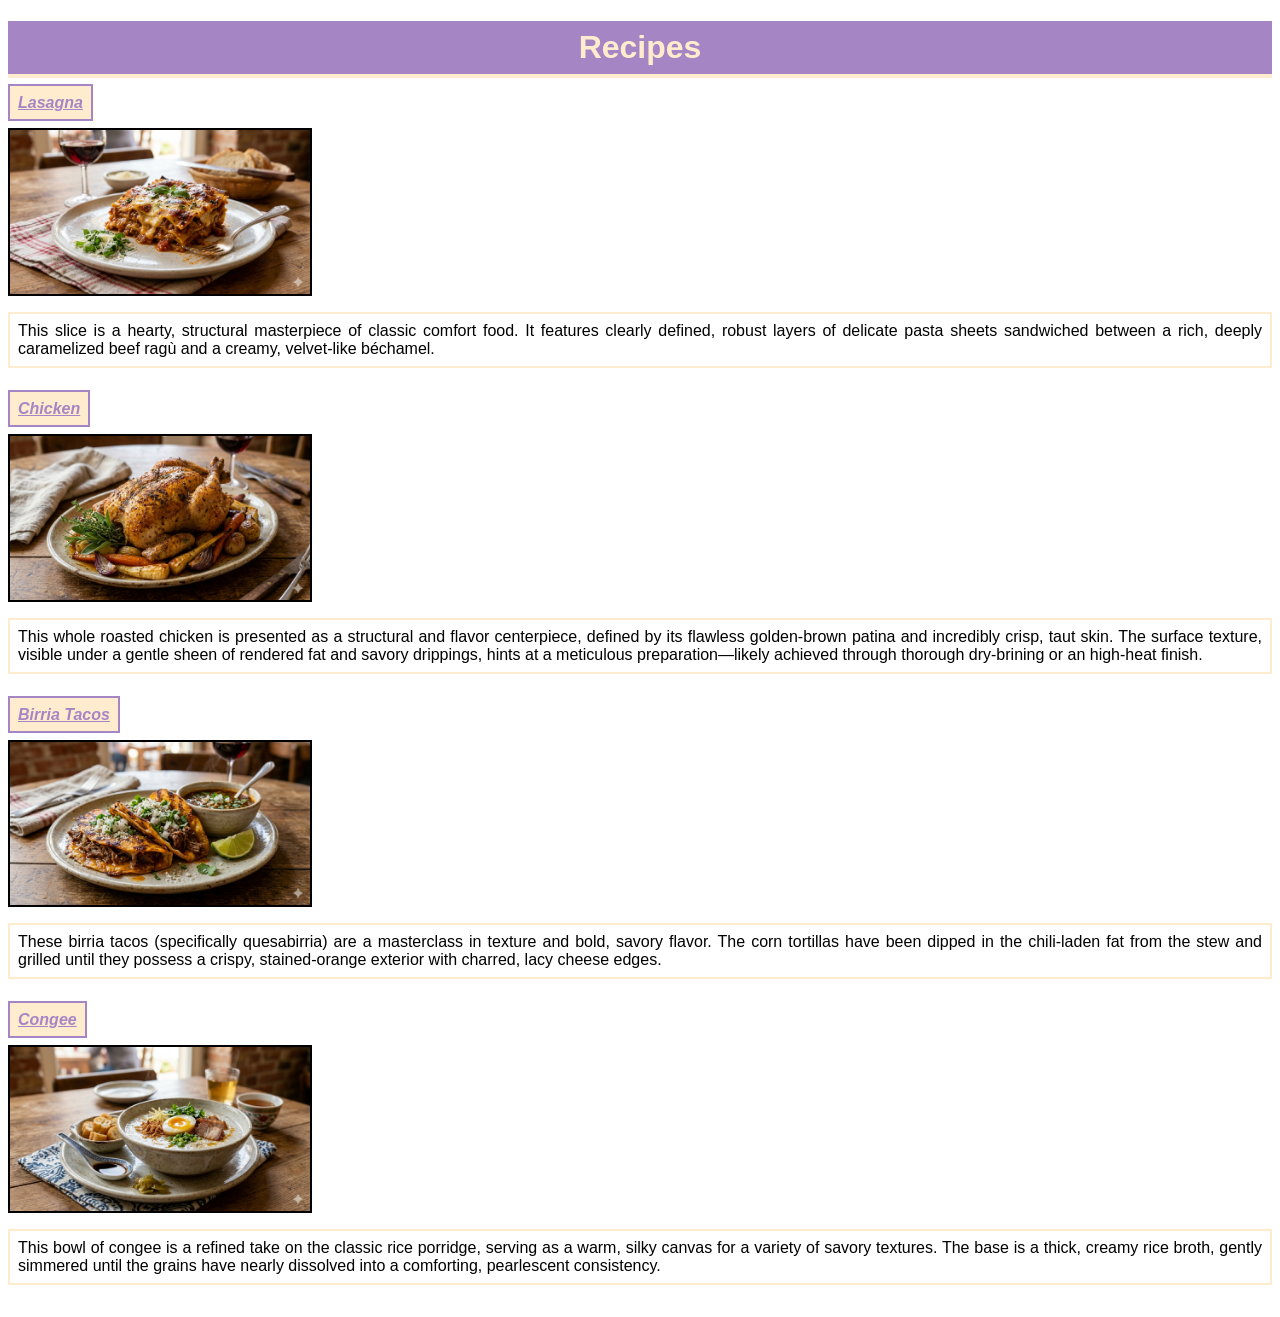
<file: index.html>
<!DOCTYPE html>
<html lang="en">
<head>
    <meta charset="UTF-8">
    <meta name="viewport" content="width=device-width, initial-scale=1.0">
    <title>Recipes</title>
    <link rel="stylesheet" href="style.css">
</head>
<body>

    <h1 class="header">Recipes</h1>

        <ul>
            <li>
                <a href="recipes/lasagna.html" class="recipe-selector">Lasagna</a>
            </li>

    <img class="img" src="images/lasagna.png" alt="A delicious lasagna dish served on a wooden table with a glass of wine and some bread on the side" width="300">
    
    <p class="text">This slice is a hearty, structural masterpiece of classic comfort food. It features clearly defined, robust layers of delicate pasta sheets sandwiched between a rich, deeply caramelized beef ragù and a creamy, velvet-like béchamel.</p>

            <li>
                <a href="recipes/chicken.html" class="recipe-selector">Chicken</button></a>
            </li>

    <img class="img" src="images/chicken.png" alt="A tasty roasted chicken on a bed of vegetables with a glass of wine on the background" width="300">

    <p class="text">This whole roasted chicken is presented as a structural and flavor centerpiece, defined by its flawless golden-brown patina and incredibly crisp, taut skin. The surface texture, visible under a gentle sheen of rendered fat and savory drippings, hints at a meticulous preparation—likely achieved through thorough dry-brining or an high-heat finish.</p>

            <li>
                <a href="recipes/birria-tacos.html" class="recipe-selector">Birria Tacos</button></a>
            </li>
    <img class="img" src="images/birria-tacos.png" alt="Two mouthwatering birria tacos with a side of spicy sauce and a slice of lemon" width="300">
    
    <p class="text">These birria tacos (specifically quesabirria) are a masterclass in texture and bold, savory flavor. The corn tortillas have been dipped in the chili-laden fat from the stew and grilled until they possess a crispy, stained-orange exterior with charred, lacy cheese edges.</p>

            <li>
                <a href="recipes/congee.html" class="recipe-selector">Congee</a>
            </li>

    <img class="img" src="images/congee.png" alt="Mesmerizing congee dish with baby corns on the side and a cup of tea on the background" width="300">

    <!--te amo laura, siempre harás parte de mi.-->

    <p class="text">This bowl of congee is a refined take on the classic rice porridge, serving as a warm, silky canvas for a variety of savory textures. The base is a thick, creamy rice broth, gently simmered until the grains have nearly dissolved into a comforting, pearlescent consistency.</p>
    
        </ul>
    </div>    
    </html>
</body>
</file>
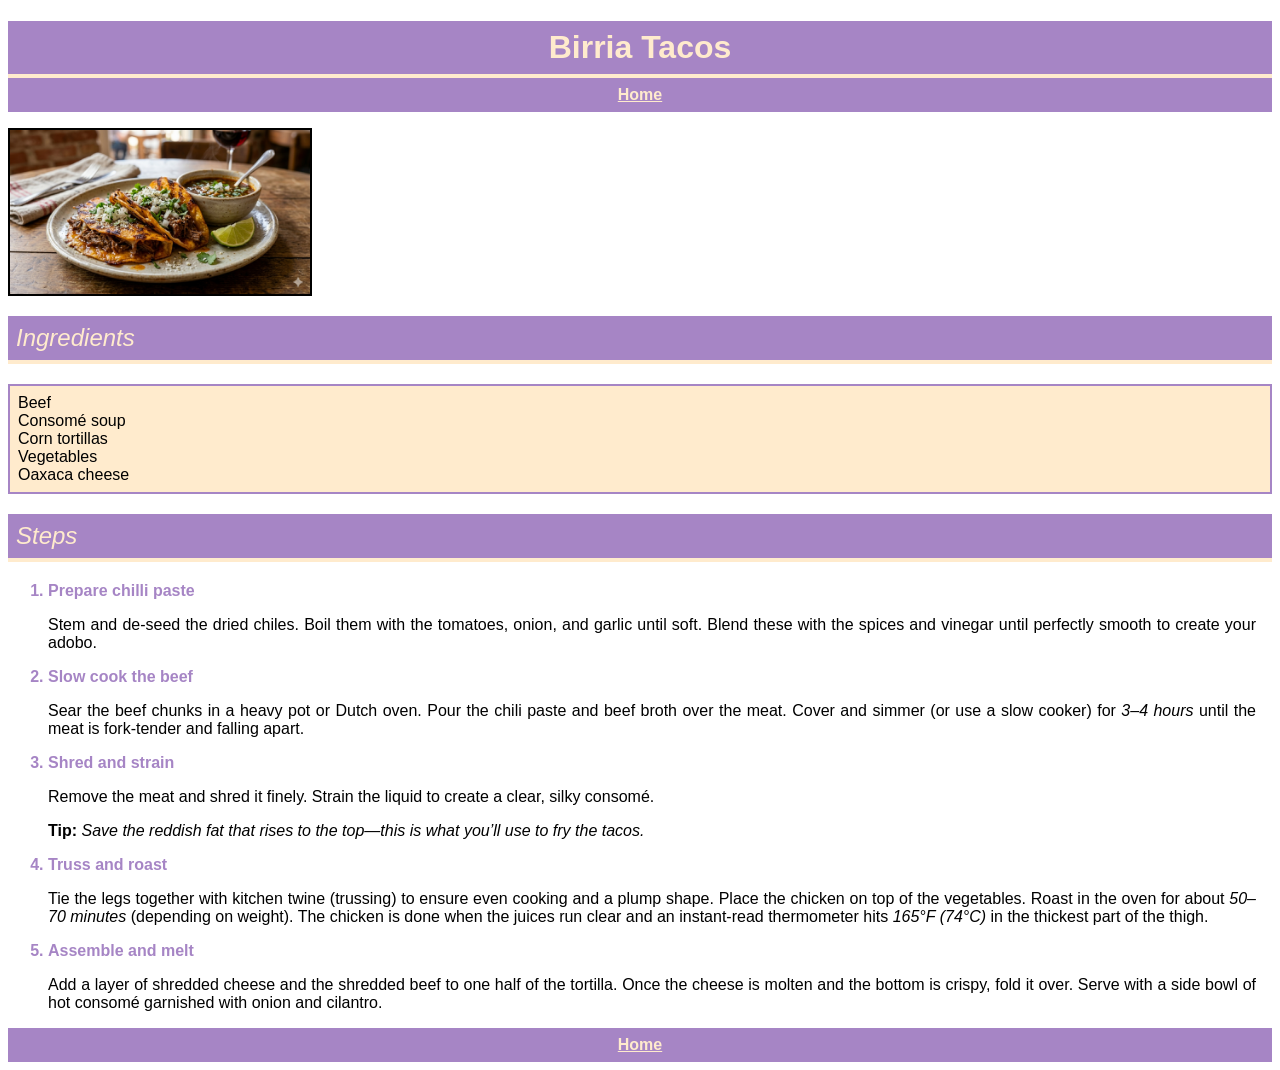
<file: recipes/birria-tacos.html>
<!DOCTYPE html>
<html lang="en">
<head>
    <meta charset="UTF-8">
    <meta name="viewport" content="width=device-width, initial-scale=1.0">
    <link rel="stylesheet" href="../style.css">
    <title>Birria Tacos</title>
</head>
<body>
    <h1 class="header">Birria Tacos</h1>
    <a class="home" href="../index.html"><b>Home</b></a>
        <img class="img" src="../images/birria-tacos.png" alt="A delicious lasagna dish served on a wooden table with a glass of wine and some bread on the side" width="300">

        <h2 class="subtitle">Ingredients</h2>

        <ul class="ingredients-list">
            <li class="ingredients">Beef</li>
            <li class="ingredients">Consomé soup</li>
            <li class="ingredients">Corn tortillas</li>
            <li class="ingredients">Vegetables</li>
            <li class="ingredients">Oaxaca cheese</li>
        </ul>
        
        <h2 class="subtitle">Steps</h2>

        <ol>
            <li class="steps">Prepare chilli paste</li>
            <p class="description">Stem and de-seed the dried chiles. Boil them with the tomatoes, onion, and garlic until soft. Blend these with the spices and vinegar until perfectly smooth to create your adobo.</p>

            <li class="steps">Slow cook the beef</li>
            <p class="description">Sear the beef chunks in a heavy pot or Dutch oven. Pour the chili paste and beef broth over the meat. Cover and simmer (or use a slow cooker) for <em>3–4 hours</em> until the meat is fork-tender and falling apart.</p>

            <li class="steps">Shred and strain</li>
            <p class="description">Remove the meat and shred it finely. Strain the liquid to create a clear, silky consomé.</p>
            <p class="description"><strong>Tip:</strong> <em>Save the reddish fat that rises to the top—this is what you’ll use to fry the tacos.</em></p>

            <li class="steps">Truss and roast</li>
            <p class="description">Tie the legs together with kitchen twine (trussing) to ensure even cooking and a plump shape. Place the chicken on top of the vegetables. Roast in the oven for about <em>50–70 minutes</em> (depending on weight). The chicken is done when the juices run clear and an instant-read thermometer hits <em>165°F (74°C)</em> in the thickest part of the thigh.</p>

            <li class="steps">Assemble and melt</li>
            <p class="description">Add a layer of shredded cheese and the shredded beef to one half of the tortilla. Once the cheese is molten and the bottom is crispy, fold it over. Serve with a side bowl of hot consomé garnished with onion and cilantro.</p>
        </ol>

    <a class="home" href="../index.html"><b>Home</b></a>
</body>
</html>
</file>
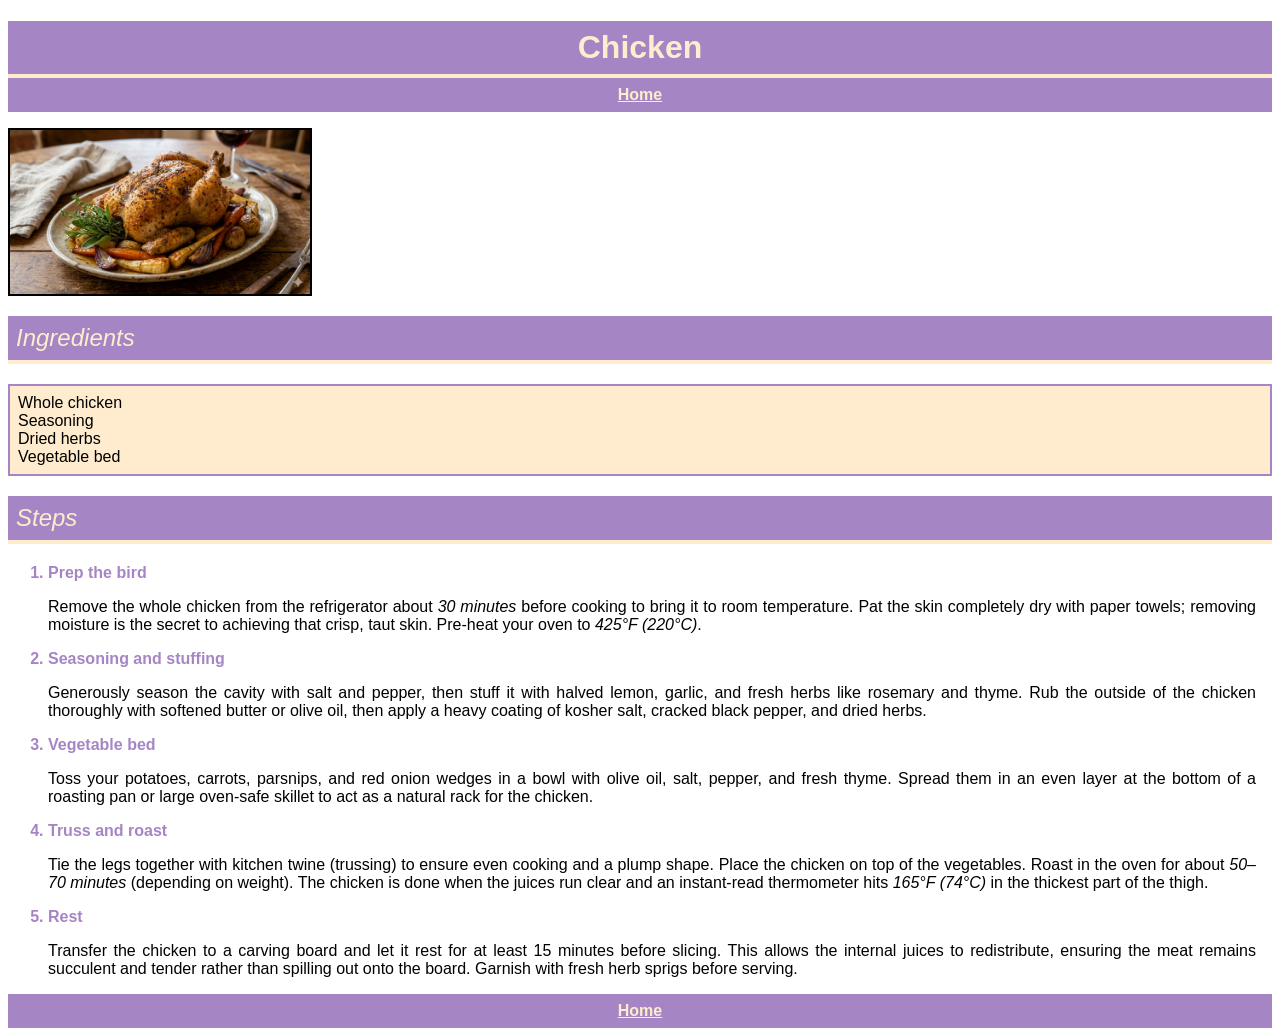
<file: recipes/chicken.html>
<!DOCTYPE html>
<html lang="en">
<head>
    <meta charset="UTF-8">
    <meta name="viewport" content="width=device-width, initial-scale=1.0">
    <link rel="stylesheet" href="../style.css">
    <title>Chicken</title>
</head>
<body>
    <h1 class="header">Chicken</h1>
    <a class="home" href="../index.html"><b>Home</b></a>
        <img class="img" src="../images/chicken.png" alt="A tasty roasted chicken on a bed of vegetables with a glass of wine on the background." width="300">

        <h2 class="subtitle">Ingredients</h2>

        <ul class="ingredients-list">
            <li class="ingredients">Whole chicken</li>
            <li class="ingredients">Seasoning</li>
            <li class="ingredients">Dried herbs</li>
            <li class="ingredients">Vegetable bed</li>
        </ul>

        <h2 class="subtitle">Steps</h2>

        <ol>
            <li class="steps">Prep the bird</li>
            <p class="description">Remove the whole chicken from the refrigerator about <em>30 minutes</em> before cooking to bring it to room temperature. Pat the skin completely dry with paper towels; removing moisture is the secret to achieving that crisp, taut skin. Pre-heat your oven to <em>425°F (220°C)</em>.</p>

            <li class="steps">Seasoning and stuffing</li>
            <p class="description">Generously season the cavity with salt and pepper, then stuff it with halved lemon, garlic, and fresh herbs like rosemary and thyme. Rub the outside of the chicken thoroughly with softened butter or olive oil, then apply a heavy coating of kosher salt, cracked black pepper, and dried herbs.</p>

            <li class="steps">Vegetable bed</li>
            <p class="description">Toss your potatoes, carrots, parsnips, and red onion wedges in a bowl with olive oil, salt, pepper, and fresh thyme. Spread them in an even layer at the bottom of a roasting pan or large oven-safe skillet to act as a natural rack for the chicken.</p>

            <li class="steps">Truss and roast</li>
            <p class="description">Tie the legs together with kitchen twine (trussing) to ensure even cooking and a plump shape. Place the chicken on top of the vegetables. Roast in the oven for about <em>50–70 minutes</em> (depending on weight). The chicken is done when the juices run clear and an instant-read thermometer hits <em>165°F (74°C)</em> in the thickest part of the thigh.</p>

            <li class="steps">Rest</li>
            <p class="description">Transfer the chicken to a carving board and let it rest for at least 15 minutes before slicing. This allows the internal juices to redistribute, ensuring the meat remains succulent and tender rather than spilling out onto the board. Garnish with fresh herb sprigs before serving.</p>
        </ol>

     <a class="home" href="../index.html"><b>Home</b></a>
</body>
</html>
</file>
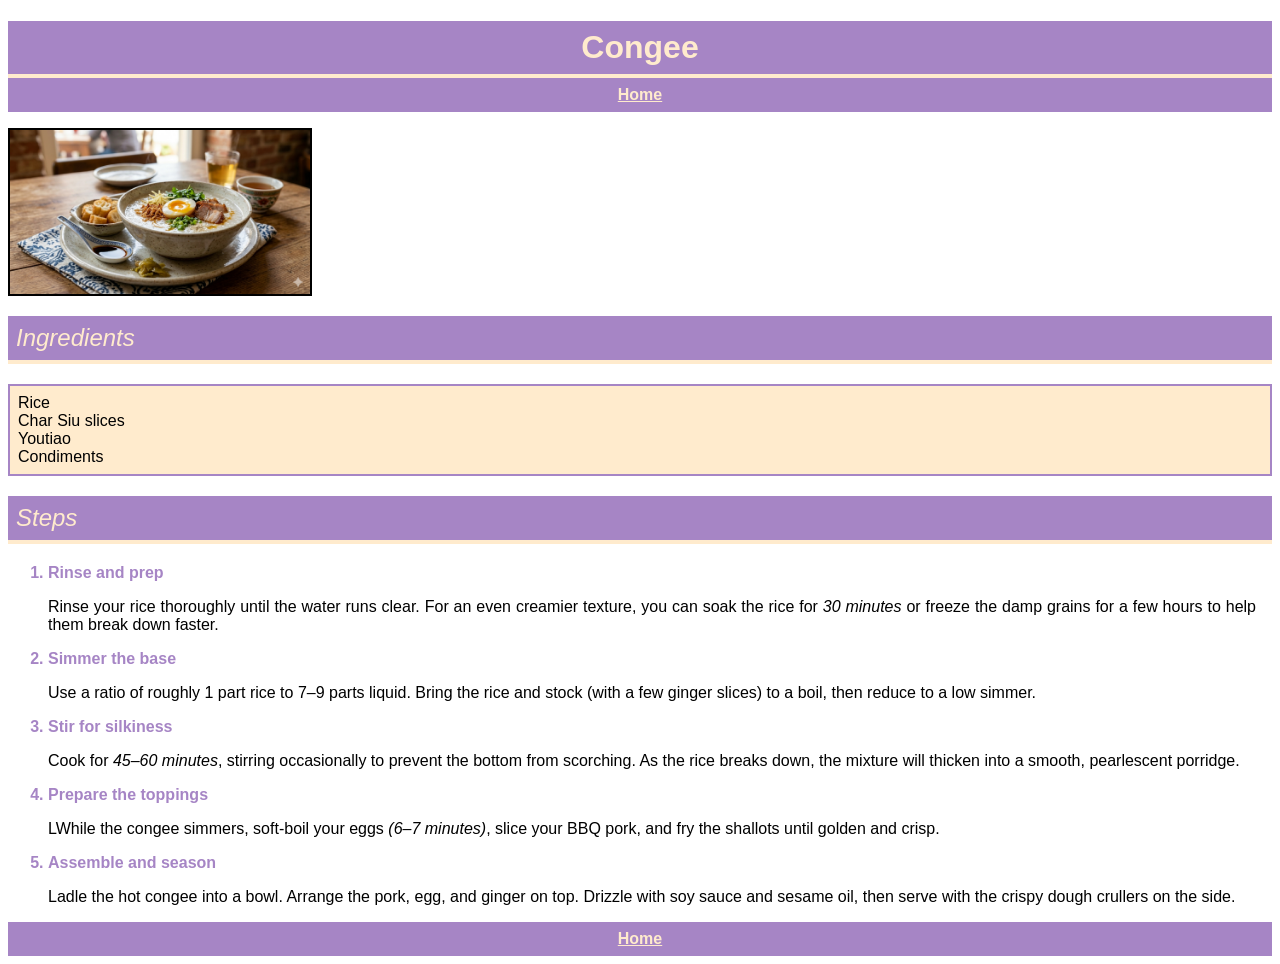
<file: recipes/congee.html>
<!DOCTYPE html>
<html lang="en">
<head>
    <meta charset="UTF-8">
    <meta name="viewport" content="width=device-width, initial-scale=1.0">
    <title>Lasagna</title>
    <link rel="stylesheet" href="../style.css">
</head>
<body>
    <h1 class="header">Congee</h1>
    <a class="home" href="../index.html"><b>Home</b></a>
        <img class="img" src="../images/congee.png" alt="Mesmerizing congee dish with baby corns on the side and a cup of tea on the background" width="300">

        <h2 class="subtitle">Ingredients</h2>

        <ul class="ingredients-list">
            <li class="ingredients">Rice</li>
            <li class="ingredients">Char Siu slices</li>
            <li class="ingredients">Youtiao</li>
            <li class="ingredients">Condiments</li>
        </ul>
        
        <h2 class="subtitle">Steps</h2>

        <ol>
            <li class="steps">Rinse and prep</li>
            <p class="description">Rinse your rice thoroughly until the water runs clear. For an even creamier texture, you can soak the rice for <em>30 minutes</em> or freeze the damp grains for a few hours to help them break down faster.</p>

            <li class="steps">Simmer the base</li>
            <p class="description">Use a ratio of roughly 1 part rice to 7–9 parts liquid. Bring the rice and stock (with a few ginger slices) to a boil, then reduce to a low simmer.</p>

            <li class="steps">Stir for silkiness</li>
            <p class="description">Cook for <em>45–60 minutes</em>, stirring occasionally to prevent the bottom from scorching. As the rice breaks down, the mixture will thicken into a smooth, pearlescent porridge.</p>

            <li class="steps">Prepare the toppings</li>
            <p class="description">LWhile the congee simmers, soft-boil your eggs <em>(6–7 minutes)</em>, slice your BBQ pork, and fry the shallots until golden and crisp.</p>
            
            <li class="steps">Assemble and season</li>
            <p class="description">Ladle the hot congee into a bowl. Arrange the pork, egg, and ginger on top. Drizzle with soy sauce and sesame oil, then serve with the crispy dough crullers on the side.</p>
        </ol>

    <a class="home" href="../index.html"><b>Home</b></a>
</body>
</html>
</file>
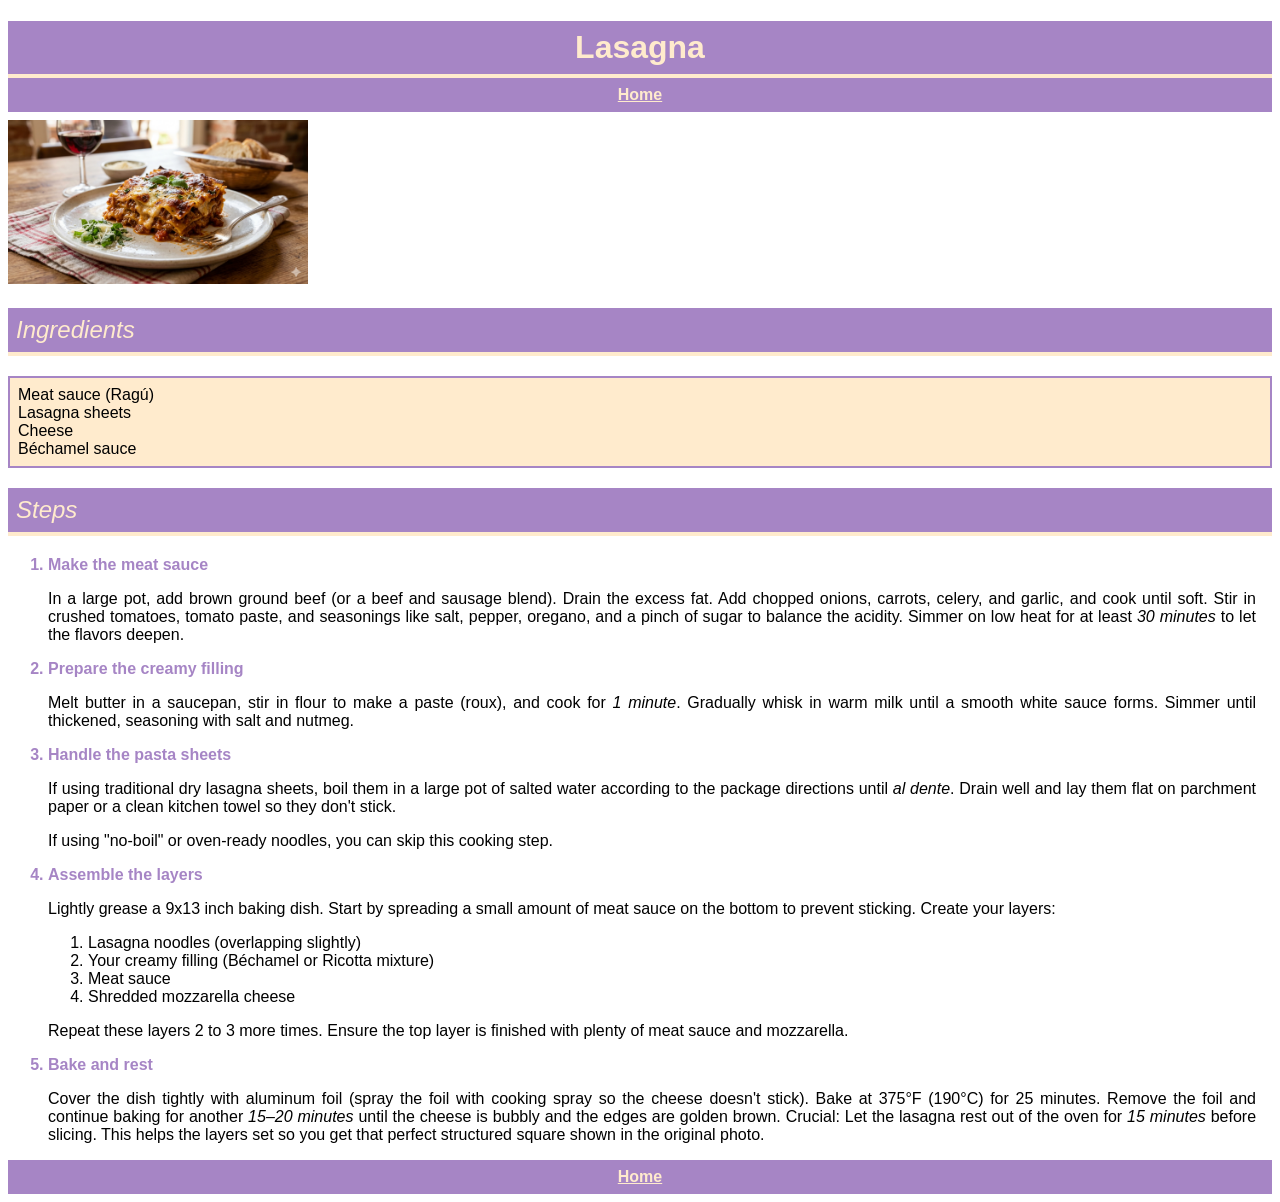
<file: recipes/lasagna.html>
<!DOCTYPE html>
<html lang="en">
<head>
    <meta charset="UTF-8">
    <meta name="viewport" content="width=device-width, initial-scale=1.0">
    <link rel="stylesheet" href="../style.css">
    <title>Lasagna</title>
</head>
<body>
    <h1 class="header">Lasagna</h1>
    <a class="home" href="../index.html"><b>Home</b></a>
        <img src="../images/lasagna.png" alt="A delicious lasagna dish served on a wooden table with a glass of wine and some bread on the side" width="300">

        <h2 class="subtitle">Ingredients</h2>

        <ul class="ingredients-list">
            <li class="ingredients">Meat sauce (Ragú)</li>
            <li class="ingredients">Lasagna sheets</li>
            <li class="ingredients">Cheese</li>
            <li class="ingredients">Béchamel sauce</li>
        </ul>
        
        <h2 class="subtitle">Steps</h2>

        <ol>
            <li class="steps">Make the meat sauce</li>
            <p class="description">In a large pot, add brown ground beef (or a beef and sausage blend). Drain the excess fat. Add chopped onions, carrots, celery, and garlic, and cook until soft. Stir in crushed tomatoes, tomato paste, and seasonings like salt, pepper, oregano, and a pinch of sugar to balance the acidity. Simmer on low heat for at least <em>30 minutes</em> to let the flavors deepen.</p>

            <li class="steps">Prepare the creamy filling</li>
            <p class="description">Melt butter in a saucepan, stir in flour to make a paste (roux), and cook for <em>1 minute</em>. Gradually whisk in warm milk until a smooth white sauce forms. Simmer until thickened, seasoning with salt and nutmeg.</p>

            <li class="steps">Handle the pasta sheets</li>
            <p class="description">If using traditional dry lasagna sheets, boil them in a large pot of salted water according to the package directions until <i>al dente</i>. Drain well and lay them flat on parchment paper or a clean kitchen towel so they don't stick.</p> 
            <p class="description">If using "no-boil" or oven-ready noodles, you can skip this cooking step.</p>

            <li class="steps">Assemble the layers</li>
            <p class="description">Lightly grease a 9x13 inch baking dish. Start by spreading a small amount of meat sauce on the bottom to prevent sticking. Create your layers:</p>

            <ol class="description">
                <li>Lasagna noodles (overlapping slightly)</li>
                <li>Your creamy filling (Béchamel or Ricotta mixture)</li>
                <li>Meat sauce</li>
                <li>Shredded mozzarella cheese</li>
            </ol>

            <p class="description">Repeat these layers 2 to 3 more times. Ensure the top layer is finished with plenty of meat sauce and mozzarella.</p>

            <li class="steps">Bake and rest</li>
            <p class="description">Cover the dish tightly with aluminum foil (spray the foil with cooking spray so the cheese doesn't stick). Bake at 375°F (190°C) for 25 minutes. Remove the foil and continue baking for another <em>15–20 minutes</em> until the cheese is bubbly and the edges are golden brown. Crucial: Let the lasagna rest out of the oven for <em>15 minutes</em> before slicing. This helps the layers set so you get that perfect structured square shown in the original photo.</p>
        </ol>

    <a class="home" href="../index.html"><b>Home</b></a>
</body>
</html>
</file>
<file: style.css>
ul {
    list-style: none;
    padding: 0;
}

.header {
    font-family: Verdana, Geneva, Tahoma, sans-serif;
    color: rgb(255, 235, 205);
    text-align: center;

    padding: 8px;
    border-bottom: 4px solid;
    margin-bottom: 0px;
    border-color: rgb(255, 235, 205);
    background-color: rgb(166, 133, 197);
}



.recipe-selector{
    font-family: Arial, Helvetica, sans-serif;
    font-weight: bold;
    font-style: italic;
    color: rgb(166, 133, 197);

    padding: 8px;
    border: 2px solid;
    border-color: rgb(166, 133, 197);
    background-color: rgb(255, 235, 205);
    margin: 8px, 0px;
    margin-bottom: 8px;
}

.img {
    display: block;
    margin-top: 16px;
    border: 2px solid;
    border-color: black;
}

.text {
    font-family: Arial, Helvetica, sans-serif;
    text-align: justify;

    width: auto;
    height: auto;
    padding: 8px;
    border: 2px solid;
    border-color: rgb(255, 235, 205);
    
    margin-bottom: 32px;
}

.ingredients{
    font-family: Arial, Helvetica, sans-serif;
}

.ingredients-list{
    padding: 8px;
    border: 2px solid;
    border-color: rgb(166, 133, 197);
    background-color: rgb(255, 235, 205);
}

.subtitle{
    font-family: Verdana, Geneva, Tahoma, sans-serif;
    font-weight: lighter;
    font-style: italic;
    color: rgb(255, 235, 205);
    text-align: left;

    padding: 8px;
    border-bottom: 4px solid;
    border-color: rgb(255, 235, 205);
    background-color: rgb(166, 133, 197);
}

.steps{
    font-family: Arial, Helvetica, sans-serif;
    font-weight: 600;
    color: rgb(166, 133, 197);
}

.description{
    padding-right: 16px;
    text-align: justify;
    font-family: Arial, Helvetica, sans-serif;
    font: 200;
    font-size: medium;
}

.home{
    display: block;
    padding: 8px;
    margin-bottom: 8px;

    font-family: Arial, Helvetica, sans-serif;
    text-align: center;
    background-color: rgb(166, 133, 197);
    color: rgb(255, 235, 205);
}
</file>
